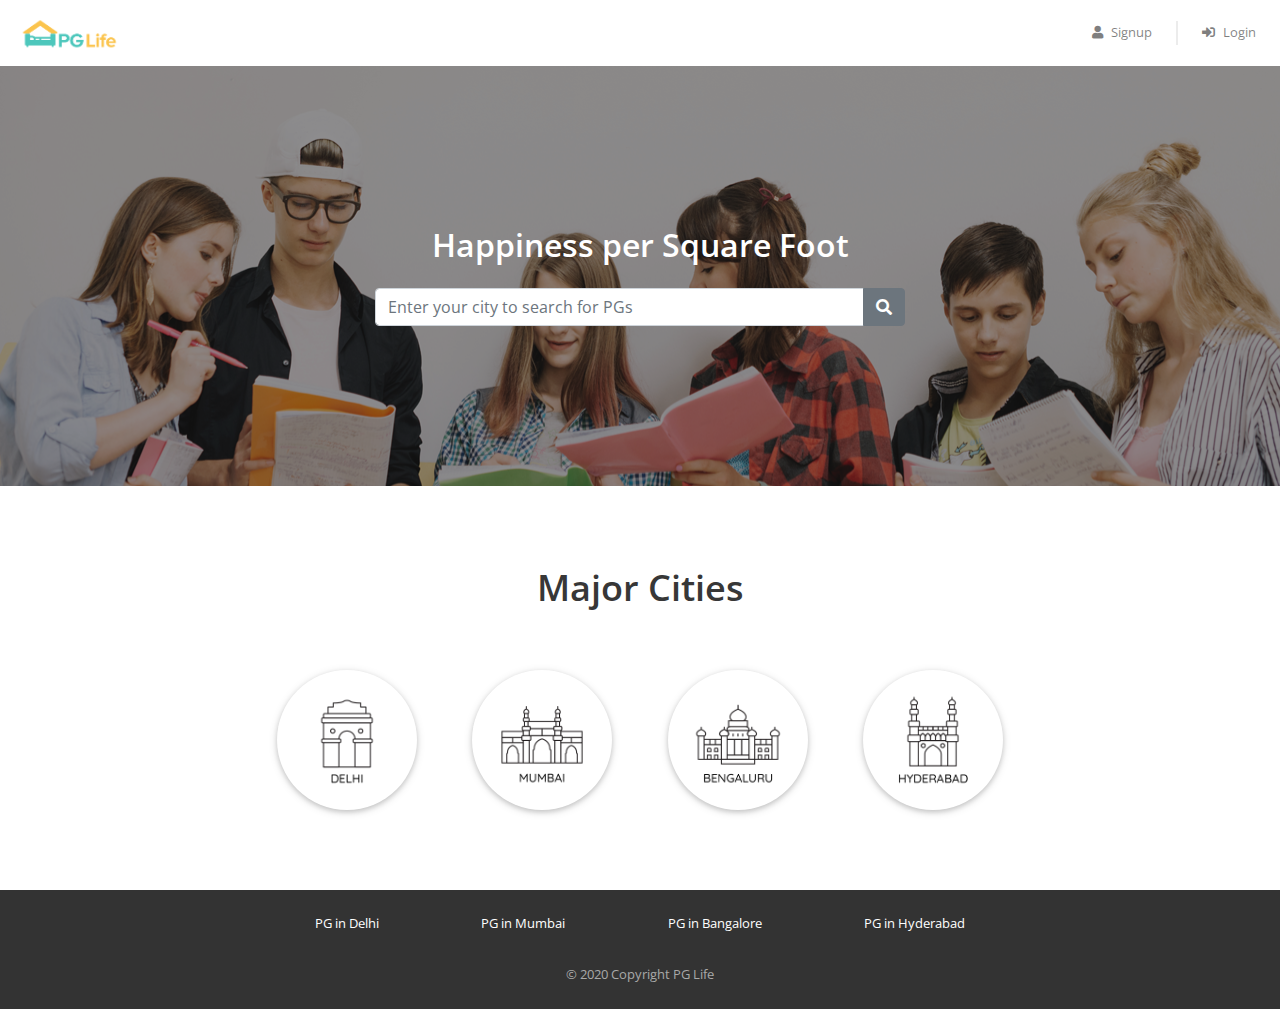
<file: index.html>
<!DOCTYPE html>
<html lang="en">

<head>
    <meta name="viewport" content="width=device-width, initial-scale=1">
    <title>Welcome | PG Life</title>

    <link href="css/bootstrap.min.css" rel="stylesheet" />
    <link href="https://use.fontawesome.com/releases/v5.11.2/css/all.css" rel="stylesheet" />
    <link href="https://fonts.googleapis.com/css2?family=Open+Sans:ital,wght@0,300;0,400;0,600;0,700;0,800;1,300;1,400;1,600;1,700;1,800&display=swap" rel="stylesheet" />
    <link href="css/common.css" rel="stylesheet" />
    <link href="css/home.css" rel="stylesheet" />
</head>

<body>
    <div class="header sticky-top">
        <nav class="navbar navbar-expand-md navbar-light">
            <a class="navbar-brand" href="index.html">
                <img src="img/logo.png" />
            </a>
            <button class="navbar-toggler" type="button" data-toggle="collapse" data-target="#my-navbar">
                <span class="navbar-toggler-icon"></span>
            </button>

            <div class="collapse navbar-collapse justify-content-end" id="my-navbar">
                <ul class="navbar-nav">
                    <li class="nav-item">
                        <a class="nav-link" href="#" data-toggle="modal" data-target="#signup-modal">
                            <i class="fas fa-user"></i>Signup
                        </a>
                    </li>
                    <div class="nav-vl"></div>
                    <li class="nav-item">
                        <a class="nav-link" href="#" data-toggle="modal" data-target="#login-modal">
                            <i class="fas fa-sign-in-alt"></i>Login
                        </a>
                    </li>
                </ul>
            </div>
        </nav>
    </div>

    <div id="loading">
    </div>

    <div class="banner-container">
        <h2 class="white pb-3">Happiness per Square Foot</h2>

        <form id="search-form">
            <div class="input-group city-search">
                <input type="text" class="form-control input-city" id='city' name='city' placeholder="Enter your city to search for PGs" />
                <div class="input-group-append">
                    <button type="submit" class="btn btn-secondary">
                        <i class="fa fa-search"></i>
                    </button>
                </div>
            </div>
        </form>
    </div>

    <div class="page-container">
        <h1 class="city-heading">
            Major Cities
        </h1>
        <div class="row">
            <div class="city-card-container col-md">
                <a href="property_list.html">
                    <div class="city-card rounded-circle">
                        <img src="img/delhi.png" class="city-img" />
                    </div>
                </a>
            </div>

            <div class="city-card-container col-md">
                <a href="property_list.html">
                    <div class="city-card rounded-circle">
                        <img src="img/mumbai.png" class="city-img" />
                    </div>
                </a>
            </div>

            <div class="city-card-container col-md">
                <a href="property_list.html">
                    <div class="city-card rounded-circle">
                        <img src="img/bangalore.png" class="city-img" />
                    </div>
                </a>
            </div>

            <div class="city-card-container col-md">
                <a href="property_list.html">
                    <div class="city-card rounded-circle">
                        <img src="img/hyderabad.png" class="city-img" />
                    </div>
                </a>
            </div>
        </div>
    </div>

    <div class="modal fade" id="signup-modal" tabindex="-1" role="dialog" aria-labelledby="signup-heading" aria-hidden="true">
        <div class="modal-dialog" role="document">
            <div class="modal-content">
                <div class="modal-header">
                    <h5 class="modal-title" id="signup-heading">Signup with PGLife</h5>
                    <button type="button" class="close" data-dismiss="modal" aria-label="Close">
                        <span aria-hidden="true">&times;</span>
                    </button>
                </div>

                <div class="modal-body">
                    <form id="signup-form" class="form" role="form">
                        <div class="input-group form-group">
                            <div class="input-group-prepend">
                                <span class="input-group-text">
                                    <i class="fas fa-user"></i>
                                </span>
                            </div>
                            <input type="text" class="form-control" name="full_name" placeholder="Full Name" maxlength="30" required>
                        </div>

                        <div class="input-group form-group">
                            <div class="input-group-prepend">
                                <span class="input-group-text">
                                    <i class="fas fa-phone-alt"></i>
                                </span>
                            </div>
                            <input type="text" class="form-control" name="phone" placeholder="Phone Number" maxlength="10" minlength="10" required>
                        </div>

                        <div class="input-group form-group">
                            <div class="input-group-prepend">
                                <span class="input-group-text">
                                    <i class="fas fa-envelope"></i>
                                </span>
                            </div>
                            <input type="email" class="form-control" name="email" placeholder="Email" required>
                        </div>

                        <div class="input-group form-group">
                            <div class="input-group-prepend">
                                <span class="input-group-text">
                                    <i class="fas fa-lock"></i>
                                </span>
                            </div>
                            <input type="password" class="form-control" name="password" placeholder="Password" minlength="6" required>
                        </div>

                        <div class="input-group form-group">
                            <div class="input-group-prepend">
                                <span class="input-group-text">
                                    <i class="fas fa-university"></i>
                                </span>
                            </div>
                            <input type="text" class="form-control" name="college_name" placeholder="College Name" maxlength="150" required>
                        </div>

                        <div class="form-group">
                            <span>I'm a</span>
                            <input type="radio" class="ml-3" id="gender-male" name="gender" value="male" /> Male
                            <label for="gender-male">
                            </label>
                            <input type="radio" class="ml-3" id="gender-female" name="gender" value="female" />
                            <label for="gender-female">
                                Female
                            </label>
                        </div>

                        <div class="form-group">
                            <button type="submit" class="btn btn-block btn-primary">Create Account</button>
                        </div>
                    </form>
                </div>

                <div class="modal-footer">
                    <span>Already have an account?
                        <a href="#" data-dismiss="modal" data-toggle="modal" data-target="#login-modal">Login</a>
                    </span>
                </div>
            </div>
        </div>
    </div>

    <div class="modal fade" id="login-modal" tabindex="-1" role="dialog" aria-labelledby="login-heading" aria-hidden="true">
        <div class="modal-dialog modal-dialog-centered" role="document">
            <div class="modal-content">
                <div class="modal-header">
                    <h5 class="modal-title" id="login-heading">Login with PGLife</h5>
                    <button type="button" class="close" data-dismiss="modal" aria-label="Close">
                        <span aria-hidden="true">&times;</span>
                    </button>
                </div>

                <div class="modal-body">
                    <form id="login-form" class="form" role="form">
                        <div class="input-group form-group">
                            <div class="input-group-prepend">
                                <span class="input-group-text">
                                    <i class="fas fa-user"></i>
                                </span>
                            </div>
                            <input type="email" class="form-control" name="email" placeholder="Email" required>
                        </div>

                        <div class="input-group form-group">
                            <div class="input-group-prepend">
                                <span class="input-group-text">
                                    <i class="fas fa-lock"></i>
                                </span>
                            </div>
                            <input type="password" class="form-control" name="password" placeholder="Password" minlength="6" required>
                        </div>

                        <div class="form-group">
                            <button type="submit" class="btn btn-block btn-primary">Login</button>
                        </div>
                    </form>
                </div>

                <div class="modal-footer">
                    <span>
                        <a href="#" data-dismiss="modal" data-toggle="modal" data-target="#signup-modal">Click here</a>
                        to register a new account
                    </span>
                </div>
            </div>
        </div>
    </div>

    <div class="footer">
        <div class="page-container footer-container">
            <div class="footer-cities">
                <div class="footer-city">
                    <a href="property_list.html">PG in Delhi</a>
                </div>
                <div class="footer-city">
                    <a href="property_list.html">PG in Mumbai</a>
                </div>
                <div class="footer-city">
                    <a href="property_list.html">PG in Bangalore</a>
                </div>
                <div class="footer-city">
                    <a href="property_list.html">PG in Hyderabad</a>
                </div>
            </div>
            <div class="footer-copyright">© 2020 Copyright PG Life </div>
        </div>
    </div>

    <script type="text/javascript" src="js/jquery.js"></script>
    <script type="text/javascript" src="js/bootstrap.min.js"></script>
</body>

</html>
</file>
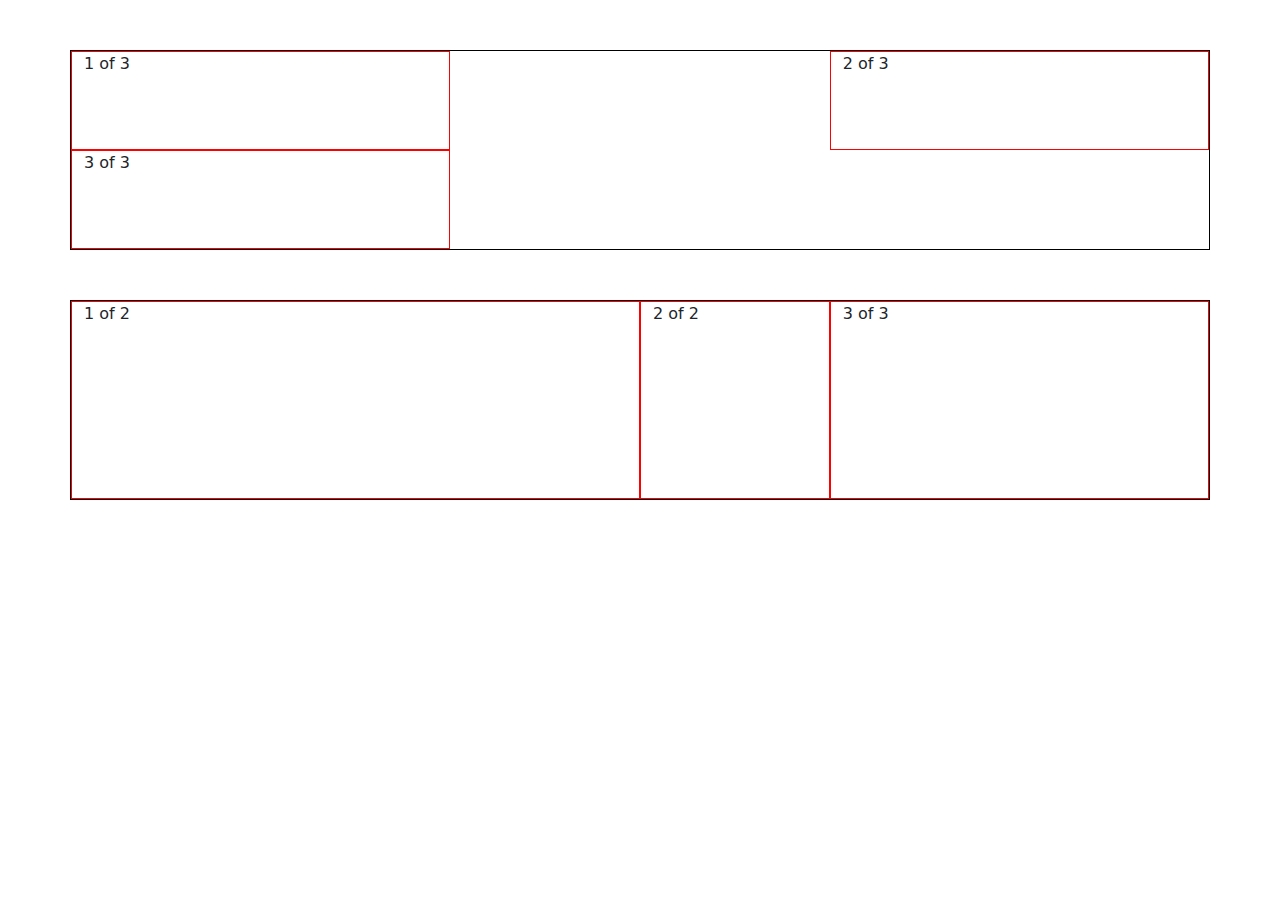
<file: bootstrap_example/index.html>
<DOCTYPE html>
<html>
    <head>
        <title>bootstrap layout</title>
        <meta name="viewport" content="width=device-width,initail-scale=1"/>
        <link rel="stylesheet" href="bootstrap.min.css" type="text/css"/>
        <link rel="stylesheet" href="style.css" type="text/css"/> 
    </head>
    <body>
        <div class="container">
            <div class="row">
                <div class="col-4">
                    1 of 3
                </div>
                <div class="col-4 offset-md-4">
                    2 of 3
                </div>
                <div class="col-4">
                    3 of 3
                </div>
            </div>
            <div class="row">
                <div class="col-6">
                    1 of 2
                </div>
                <div class="col-2">
                    2 of 2
                </div>
                <div class="col-4">
                    3 of 3
                </div>
            </div>
        </div>
    </body>
</html>
</file>
<file: css/common.css>
* {
    box-sizing: border-box;
    font-family: 'Open Sans', sans-serif;
}

body {
    color: #373737;
    font-size: 16px;
    position: relative;
}

h1,
h2,
h3,
h4,
h5,
h6 {
    font-weight: 600;
}

h1 {
    font-size: 36px;
    margin-bottom: 40px;
}

@media (max-width: 768px) {
    h1 {
        font-size: 28px;
    }
}

h3 {
    font-size: 24px;
    margin-bottom: 12px;
}

h5 {
    font-size: 16px;
    margin-bottom: 10px;
}

.btn-primary,
.btn-warning,
.btn-danger {
    color: white;
    font-weight: bold;
}

.input-group .input-group-text i {
    width: 14px;
}

input[type="radio"] {
    position: relative;
    top: 1px;
}

.breadcrumb {
    background-color: #e5e3e8;
    font-size: 13px;
    border-radius: 0px;
    margin-bottom: 0px;
}

.container {
    max-width: 920px;
    padding: 0px 20px;
}

.page-container {
    max-width: 800px;
    padding: 80px 24px;
    margin: auto;
}

@media (max-width: 768px) {
    .page-container {
        padding: 64px 24px;
    }
}

.white {
    color: #ffffff;
}

#loading {
    display: none;
    background-color: #666666;
    background-image: url("../img/progress_spinner.gif");
    background-repeat: no-repeat;
    background-position: center;
    opacity: 0.4;
    position: fixed;
    top: 0px;
    right: 0px;
    width: 100%;
    height: 100%;
    z-index: 10000000;
}

/* Login Modal */
#login-modal .modal-dialog {
    width: 350px;
    margin: auto;
}

.modal-footer {
    background-color: #f4f4f4;
    justify-content: center;
}

/* Header */
.header {
    background-color: white;
    font-size: 13px;
}

.header .navbar .navbar-brand img {
    height: 40px;
}

.header .navbar .nav-item i {
    margin-right: 8px;
}

.header .nav-vl {
    border-left: 2px solid #d6d6d678;
    height: 24px;
    margin: auto 16px;
    display: block;
}

@media(max-width:768px) {
    .header .nav-vl {
        display: none;
    }
}

.header .nav-name {
    font-weight: bold;
    margin: auto 16px;
}

@media(max-width:768px) {
    .header .nav-name {
        margin: 8px 0px
    }
}

/* Footer */
.footer {
    background-color: #333333;
    font-size: 13px;
}

.footer-container {
    padding: 24px;
}

.footer-cities {
    display: flex;
    flex-wrap: wrap;
    justify-content: space-around;
}

.footer-city {
    margin-bottom: 8px;
    text-align: center;
}

@media(max-width:768px) {
    .footer-city {
        width: 100%;
    }
}

.footer-city a {
    color: #ffffff;
}

.footer-copyright {
    color: #a9a9a9;
    text-align: center;
    padding-top: 24px;
}
</file>
<file: css/home.css>
.banner-container {
    background-image: url("../img/bg.png");
    background-attachment: fixed;
    box-shadow: inset 0 0 0 2000px #1c1c1c7a;
    text-align: center;
    padding: 160px 15px;
}

@media (max-width: 768px) {
    .banner-container {
        padding: 100px 15px;
    }
}

.city-search {
    max-width: 530px;
    margin: auto;
    position: relative;
}

.city-heading {
    text-align: center;
}

.city-card-container {
    text-align: center;
    margin-top: 20px;
}

.city-card {
    background-color: #ffffff;
    box-shadow: 0 2px 5px 0 rgba(0, 0, 0, 0.16), 0 2px 10px 0 rgba(0, 0, 0, 0.12);
    display: inline-block;
    padding: 20px;
}

.city-card:focus,
.city-card:hover {
    box-shadow: 0 5px 11px 0 rgba(0, 0, 0, 0.18), 0 4px 15px 0 rgba(0, 0, 0, 0.15);
}

.city-img {
    height: 100px;
    width: 100px;
}
</file>
<file: bootstrap_example/style.css>
.row{
    border:solid 1px black;
    margin-top:50px;
    height:200px;
}
[class*="col-"],.col{
    border:solid 1px red;
}
</file>
